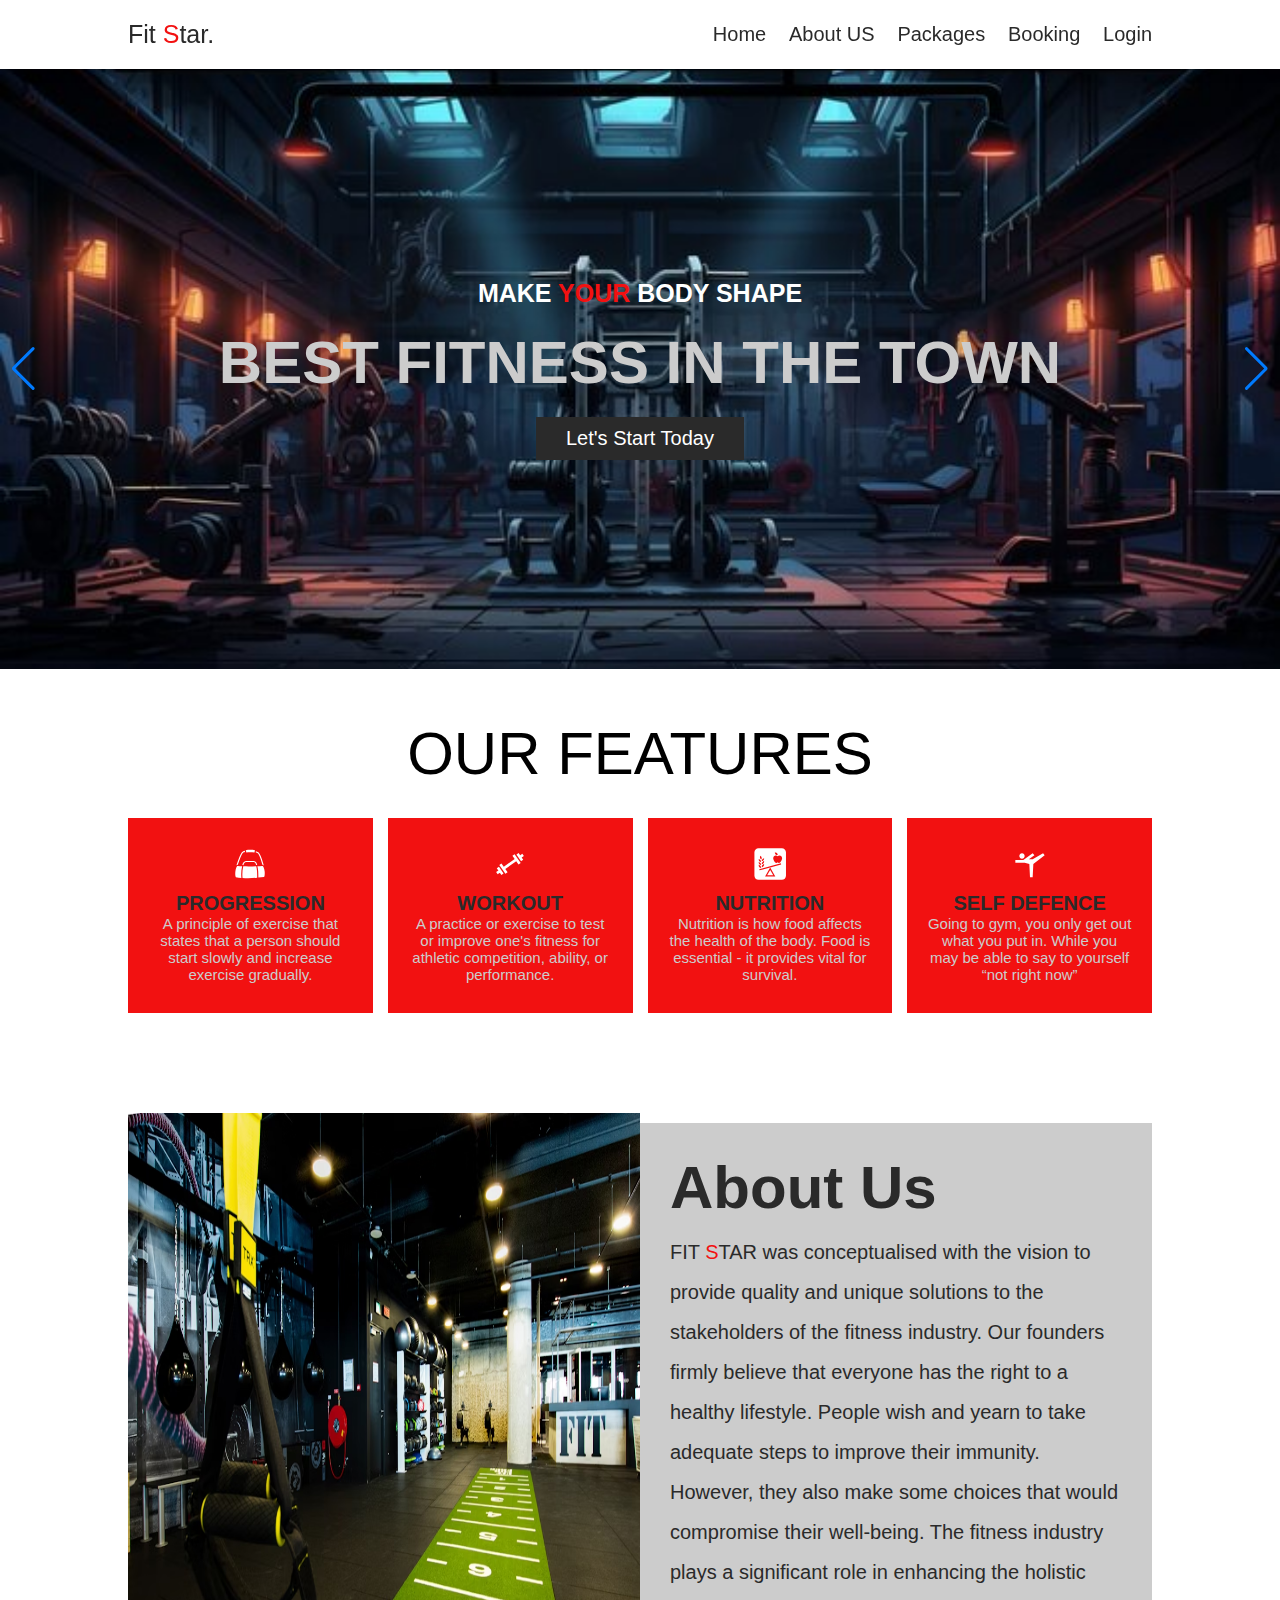
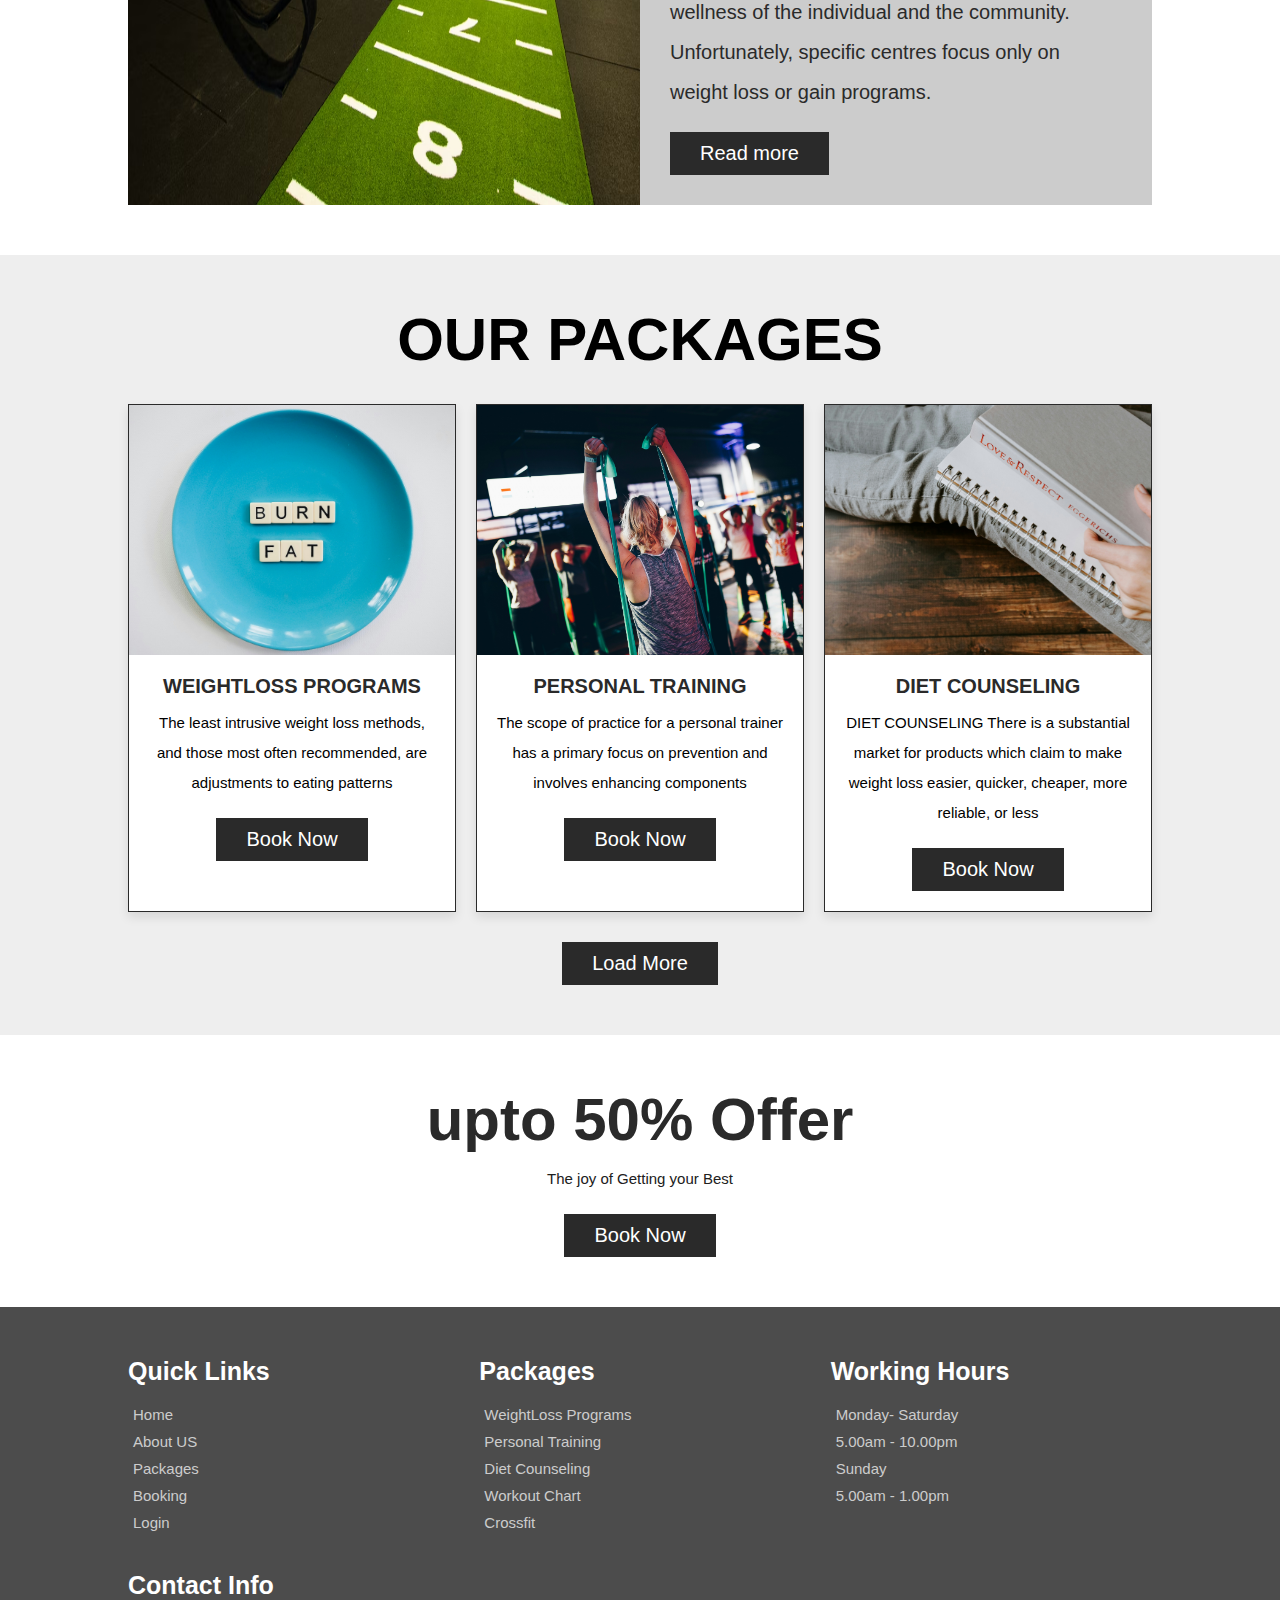
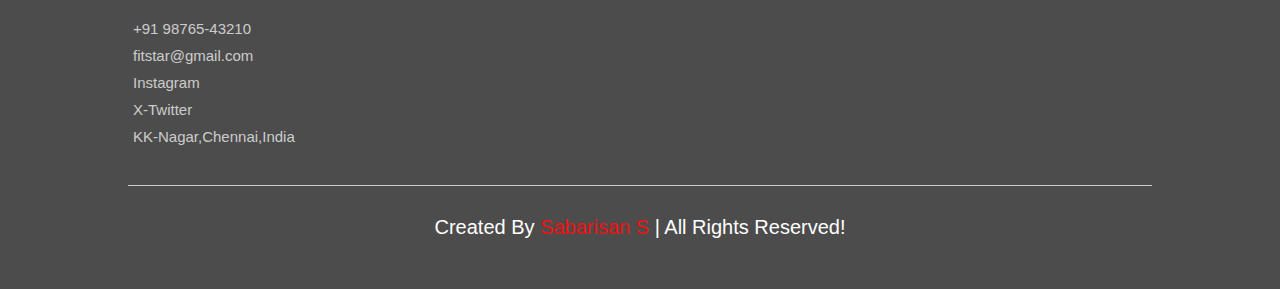
<file: index.html>
<!DOCTYPE html>
<html lang="en">
  <head>
    <meta charset="UTF-8" />
    <meta name="viewport" content="width=device-width, initial-scale=1.0" />
    <title>FitStar-Home</title>

    <!-- css link -->
    <link rel="stylesheet" href="style.css" />

    <!-- font-awesome -->
    <link
      rel="stylesheet"
      href="https://cdnjs.cloudflare.com/ajax/libs/font-awesome/6.5.1/css/all.min.css"
      integrity="sha512-DTOQO9RWCH3ppGqcWaEA1BIZOC6xxalwEsw9c2QQeAIftl+Vegovlnee1c9QX4TctnWMn13TZye+giMm8e2LwA=="
      crossorigin="anonymous"
      referrerpolicy="no-referrer"
    />

    <!-- swiper -->
    <link
      rel="stylesheet"
      href="https://cdn.jsdelivr.net/npm/swiper@11/swiper-bundle.min.css"
    />
  </head>
  <body>
    <!-- header  -->
    <header class="header">
      <a href="./index.html" class="logo">Fit <span>S</span>tar.</a>

      <ul class="navbar">
        <a href="./index.html">Home</a>
        <a href="./about.html">About US</a>
        <a href="./package.html">Packages</a>
        <a href="./booking.html">Booking</a>
        <a href="#"> <i class="fa-sharp fa-solid fa-user fa-fw"></i>Login</a>
      </ul>

      <div id="menu-btn" class="fas fa-bars"></div>
    </header>

    <!-- home -->
    <section class="home">
      <div class="swiper home-silder">
        <div class="swiper-wrapper">
          <div
            class="swiper-slide slide"
            style="
              background-image: url(./img/homeslide1.jpg);
              background-repeat: no-repeat;
            "
          >
            <div class="content">
              <h1>MAKE <span>YOUR</span> BODY SHAPE</h1>
              <h2>BEST FITNESS IN THE TOWN</h2>
              <a href="package.html" class="btn">Let's Start Today</a>
            </div>
          </div>
          <div
            class="swiper-slide slide"
            style="
              background-image: url(./img/homeslide2.jpg);
              background-repeat: no-repeat;
            "
          >
            <div class="content">
              <h1>MAKE <span>YOUR</span> BODY SHAPE</h1>
              <h2>provide quality and unique solutions</h2>
              <a href="package.html" class="btn">Let's Start Today</a>
            </div>
          </div>
          <div
            class="swiper-slide slide"
            style="
              background-image: url(./img/homeslide3.jpg);
              background-repeat: no-repeat;
            "
          >
            <div class="content">
              <h1>MAKE <span>YOUR</span> BODY SHAPE</h1>
              <h2>careful consideration and analysis</h2>
              <a href="package.html" class="btn">Let's Start Today</a>
            </div>
          </div>
        </div>
        <div class="swiper-button-next"></div>
        <div class="swiper-button-prev"></div>
      </div>
    </section>

    <!-- features -->
    <section class="features">
      <div class="heading-title">Our features</div>
      <div class="box-container">
        <div class="box">
          <svg
            xmlns="http://www.w3.org/2000/svg"
            width="32"
            height="32"
            viewBox="0 0 512 512"
          >
            <path
              fill="currentColor"
              d="M260.7 29.45c-25.7.1-51.1 2.14-73.1 5.22l10.2 37.24c41.9-8.58 85.7-5.82 129.7.1l7.8-35.94c-23-4.82-48.9-6.71-74.6-6.62m-88.4 16.28c-10.3 2.62-20.4 5.73-30 9.31c-8.2 3.05-13.3 9.6-19.1 18.13c-5.8 8.52-11.8 19.42-17.9 32.03c-12.3 25.2-25.13 57.1-36.88 88.6c-11.33 30.4-21.58 60.2-29.21 83c6.07-4.8 13.57-7.9 21.58-7.7c6.93-20.4 15.35-44.5 24.5-69c11.63-31.2 24.41-62.8 36.21-87c5.9-12.2 11.6-22.51 16.6-29.78c5-7.31 9.9-11.22 10.4-11.42c9.1-3.37 18.6-6.27 28.4-8.72zm178.2 5.23l-3.9 17.83c11.3 3.98 22 8.81 32 14.49c2.9 1.62 8.5 7.61 14.2 17.02c5.6 9.4 11.7 21.9 17.7 36.4c12.2 28.9 24.4 65.6 35.3 101.5c3.1 10.4 6.2 20.7 9.1 30.7c7.3 1 14.1 4.5 19.5 9.5c.9.8 1.7 1.6 2.5 2.5c-4.3-15.3-8.9-31.5-13.9-47.9c-10.9-36.3-23.3-73.4-35.9-103.3c-6.2-15-12.6-28.1-18.9-38.71c-6.4-10.56-12.5-18.67-20.6-23.33c-11.7-6.64-24.1-12.18-37.1-16.7M318.3 206.6L192 207.7l-.5.1c-30.3 3.2-53.4 30.5-57.7 66c6.1.3 12.1.6 18 .8c3.8-27.8 21.4-46.7 41.5-48.9l123.3-1.1c15.6 2.6 32.3 18.6 36.6 48.9c5.9-.3 11.9-.5 18-.8c-4.9-37.5-26.5-62-52.2-66zm131.9 80.1c-26.5 1.4-51.7 2.8-76 3.9c15.8 61 15.1 122.6 15 183.2c29.1-2.8 59-6.1 90-9.8c.6-.1 2.2-.7 4.5-5.1c2.3-4.3 4.5-11.4 5.9-20.2c2.9-17.6 3.2-41.5.7-65.2c-2.6-23.6-8.1-47-15.7-63.4c-3.8-8.2-8.1-14.6-12.3-18.4c-4.3-3.8-7.9-5.2-12.1-5m-390.9.4c-3.41.1-6.38 1.5-9.92 4.8c-4.05 3.7-8.29 10.1-11.99 18.3c-7.39 16.5-12.67 40.2-15.3 64.2c-2.63 24-2.67 48.4-.36 66.5c1.15 9 2.95 16.5 4.88 21c1.94 4.6 3.57 4.9 2.41 4.7c30.37 5.1 59.95 8.8 89.18 11.4c-5.6-58.2-3.5-119.8 11.9-186.4c-22.1-1-45.11-2.5-69.3-4.4c-.51 0-1.01-.1-1.5-.1m296.5 4.3c-70.4 3-134.8 4.1-207.5 1.1c-15.9 67-17.9 128.3-11.9 187c77.8 5.6 153.6 3.1 234.8-4.1c.1-62.6.8-124.4-15.4-184"
            />
          </svg>

          <h3>PROGRESSION</h3>
          <p>
            A principle of exercise that states that a person should start
            slowly and increase exercise gradually.
          </p>
        </div>
        <div class="box">
          <svg
            xmlns="http://www.w3.org/2000/svg"
            width="32"
            height="32"
            viewBox="0 0 24 24"
          >
            <path
              fill="currentColor"
              d="m20.274 9.869l-3.442-4.915l1.639-1.147l3.441 4.915zm-1.884 2.54L16.67 9.95l-8.192 5.736l1.72 2.457l-1.638 1.148l-4.588-6.554L5.61 11.59l1.72 2.458l8.192-5.736l-1.72-2.458l1.638-1.147l4.588 6.554zm2.375-5.326l1.638-1.147l-1.147-1.638l-1.638 1.147zM7.168 19.046l-3.442-4.915l-1.638 1.147l3.441 4.915zm-2.786-.491l-1.638 1.147l-1.147-1.638l1.638-1.147z"
            />
          </svg>

          <h3>WORKOUT</h3>
          <p>
            A practice or exercise to test or improve one's fitness for athletic
            competition, ability, or performance.
          </p>
        </div>
        <div class="box">
          <svg
            xmlns="http://www.w3.org/2000/svg"
            width="32"
            height="32"
            viewBox="0 0 64 64"
          >
            <path
              fill="currentColor"
              d="M55.673.421H9.1C4.538.421.826 4.133.826 8.699v46.568c0 4.565 3.713 8.278 8.274 8.278h46.573c4.563 0 8.277-3.713 8.277-8.278V8.699c0-4.565-3.714-8.278-8.277-8.278m-8.295 13.663c-5.464.529-5.781-5.706-5.781-5.706c6.397.497 5.781 5.706 5.781 5.706m-27.336 6.288c.835 3.257-1.478 5.964-4.483 6.188c-.111-3.805 1.957-5.243 4.483-6.188m0 5.867c.835 3.254-1.478 5.962-4.483 6.185c-.111-3.803 1.957-5.242 4.483-6.185m0 5.866c.835 3.253-1.478 5.962-4.483 6.183c-.111-3.803 1.957-5.238 4.483-6.183m-7.066-16.733c1.95 1.867 3.284 4.01 1.675 7.457c-2.67-1.394-3.723-4.796-1.675-7.457m-3.378 6.531c2.524.947 4.594 2.386 4.481 6.19c-3.005-.226-5.32-2.932-4.481-6.19m0 5.868c2.524.943 4.594 2.382 4.481 6.185c-3.005-.222-5.32-2.931-4.481-6.185m0 5.865c2.524.947 4.594 2.38 4.481 6.185c-3.005-.221-5.32-2.93-4.481-6.185m12.589 23.15l10.201-17.674l10.199 17.674zm-11.086-12.04l-.646-2.373l43.221-11.759l.642 2.375zm43.807-19.897s-1.526 2.87-2.702 4.154c-.575.574-1.428.983-2.3.983a3.16 3.16 0 0 1-2.587-1.331a3.163 3.163 0 0 1-2.589 1.331c-.871 0-1.724-.409-2.299-.983c-1.177-1.284-2.702-4.154-2.702-4.154c-.855-1.736-1.313-3.079-1.313-4.437c0-2.892 2.341-5.401 5.24-5.401c1.428 0 2.718.572 3.664 1.497a5.219 5.219 0 0 1 3.663-1.497c2.899 0 5.24 2.509 5.24 5.401c-.001 1.358-.459 2.701-1.314 4.437z"
            />
            <path
              fill="currentColor"
              d="M26.241 54.445h12.295l-6.147-10.649z"
            />
          </svg>

          <h3>NUTRITION</h3>
          <p>
            Nutrition is how food affects the health of the body. Food is
            essential - it provides vital for survival.
          </p>
        </div>
        <div class="box">
          <svg
            xmlns="http://www.w3.org/2000/svg"
            width="32"
            height="32"
            viewBox="0 0 24 24"
          >
            <path
              fill="currentColor"
              d="M4 6c0-1.1.9-2 2-2s2 .9 2 2s-.9 2-2 2s-2-.9-2-2M1 9h6l7-5l1.31 1.52l-4.17 2.98H14L21.8 4L23 5.4L14.5 12L14 22h-2l-.5-10L8 11H1z"
            />
          </svg>
          <h3>SELF DEFENCE</h3>
          <p>
            Going to gym, you only get out what you put in. While you may be
            able to say to yourself “not right now”
          </p>
        </div>
      </div>
    </section>

    <!-- about -->
    <section class="home-about">
      <div class="images">
        <img src="./img/homeabout.jpg" alt="" />
      </div>
      <div class="content">
        <h3>About Us</h3>
        <p>
          FIT <span>S</span>TAR was conceptualised with the vision to provide
          quality and unique solutions to the stakeholders of the fitness
          industry. Our founders firmly believe that everyone has the right to a
          healthy lifestyle.

          People wish and yearn to take adequate steps to improve their immunity. However, they also make some choices that would compromise their well-being. The fitness industry plays a significant role in enhancing the holistic wellness of the individual and the community. Unfortunately, specific centres focus only on weight loss or gain programs.
        </p>
        <a href="about.html" class="btn">Read more</a>
      </div>
    </section>

    <!-- home packages -->
    <section class="home-package">
      <h1 class="heading-title">Our Packages</h1>
      <div class="box-container">
        <div class="box">
          <div class="image">
            <img src="./img/weightloss.jpg" alt="" />
          </div>
          <div class="content">
            <h3>WEIGHTLOSS PROGRAMS</h3>
            <p>
              The least intrusive weight loss methods, and those most often
              recommended, are adjustments to eating patterns
            </p>
            <a href="booking.html" class="btn">Book Now</a>
          </div>
        </div>
        <div class="box">
          <div class="image">
            <img src="./img/personaltraining.jpg" alt="" />
          </div>
          <div class="content">
            <h3>PERSONAL TRAINING</h3>
            <p>
              The scope of practice for a personal trainer has a primary focus
              on prevention and involves enhancing components
            </p>
            <a href="booking.html" class="btn">Book Now</a>
          </div>
        </div>
        <div class="box">
          <div class="image">
            <img src="./img//dietcounseling.jpg" alt="" />
          </div>
          <div class="content">
            <h3>DIET COUNSELING</h3>
            <p>
              DIET COUNSELING There is a substantial market for products which
              claim to make weight loss easier, quicker, cheaper, more reliable,
              or less
            </p>
            <a href="booking.html" class="btn">Book Now</a>
          </div>
        </div>
      </div>
      <div class="load-more">
        <a href="package.html" class="btn">Load More</a>
      </div>
    </section>

    <!-- home offer  -->
    <section class="home-offer">
      <div class="content">
        <h3>upto 50% Offer</h3>
        <p>The joy of Getting your Best</p>
        <a href="booking.html" class="btn">Book Now</a>
      </div>
    </section>

    <!-- footer -->
    <footer class="footer">
      <div class="box-container">
        <div class="box">
          <h3>Quick Links</h3>
          <a href="./index.html"><i class="fas fa-angle-right"></i> Home</a>
          <a href="./about.html"><i class="fas fa-angle-right"></i> About US</a>
          <a href="./package.html"
            ><i class="fas fa-angle-right"></i> Packages</a
          >
          <a href="./booking.html"
            ><i class="fas fa-angle-right"></i> Booking</a
          >
          <a href="#"><i class="fas fa-angle-right"></i> Login</a>
        </div>

        <div class="box">
          <h3>Packages</h3>
          <a href="./package.html"
            ><i class="fas fa-angle-right"></i> WeightLoss Programs</a
          >
          <a href="./package.html"
            ><i class="fas fa-angle-right"></i> Personal Training</a
          >
          <a href="./package.html"
            ><i class="fas fa-angle-right"></i> Diet Counseling</a
          >
          <a href="./package.html"
            ><i class="fas fa-angle-right"></i> Workout Chart</a
          >
          <a href="./package.html"
            ><i class="fas fa-angle-right"></i> Crossfit</a
          >
        </div>

        <div class="box">
          <h3>Working Hours</h3>
          <a href="#"><i class="fas fa-angle-right"></i>Monday- Saturday</a>
          <a href="#"
            ><i class="fa-solid fa-clock fa-fw"></i> 5.00am - 10.00pm</a
          >
          <a href="#"><i class="fas fa-angle-right"></i>Sunday </a>
          <a href="#"
            ><i class="fa-solid fa-clock fa-fw"></i> 5.00am - 1.00pm</a
          >
        </div>

        <div class="box">
          <h3>Contact Info</h3>
          <a href="#"
            ><i class="fa-solid fa-phone fa-fw"></i> +91 98765-43210</a
          >
          <a href="#"
            ><i class="fa-solid fa-envelope fa-fw"></i> fitstar@gmail.com</a
          >
          <a href="#"
            ><i class="fa-brands fa-square-instagram fa-fw"></i> Instagram</a
          >
          <a href="#"
            ><i class="fa-brands fa-square-x-twitter fa-fw"></i> X-Twitter</a
          >
          <a href="#"
            ><i class="fa-solid fa-location-dot fa-fw"></i>
            KK-Nagar,Chennai,India</a
          >
        </div>
      </div>
      <div class="credit">
        Created By <span>Sabarisan S</span> | All Rights Reserved!
      </div>
      <a href="#" class="uppage"
        ><i class="fa-regular fa-circle-up fa-fw"></i
      ></a>
    </footer>

    <!-- js -->
    <script defer src="script.js"></script>

    <!-- swiper -->
    <script src="https://cdn.jsdelivr.net/npm/swiper@11/swiper-bundle.min.js"></script>
  </body>
</html>
</file>
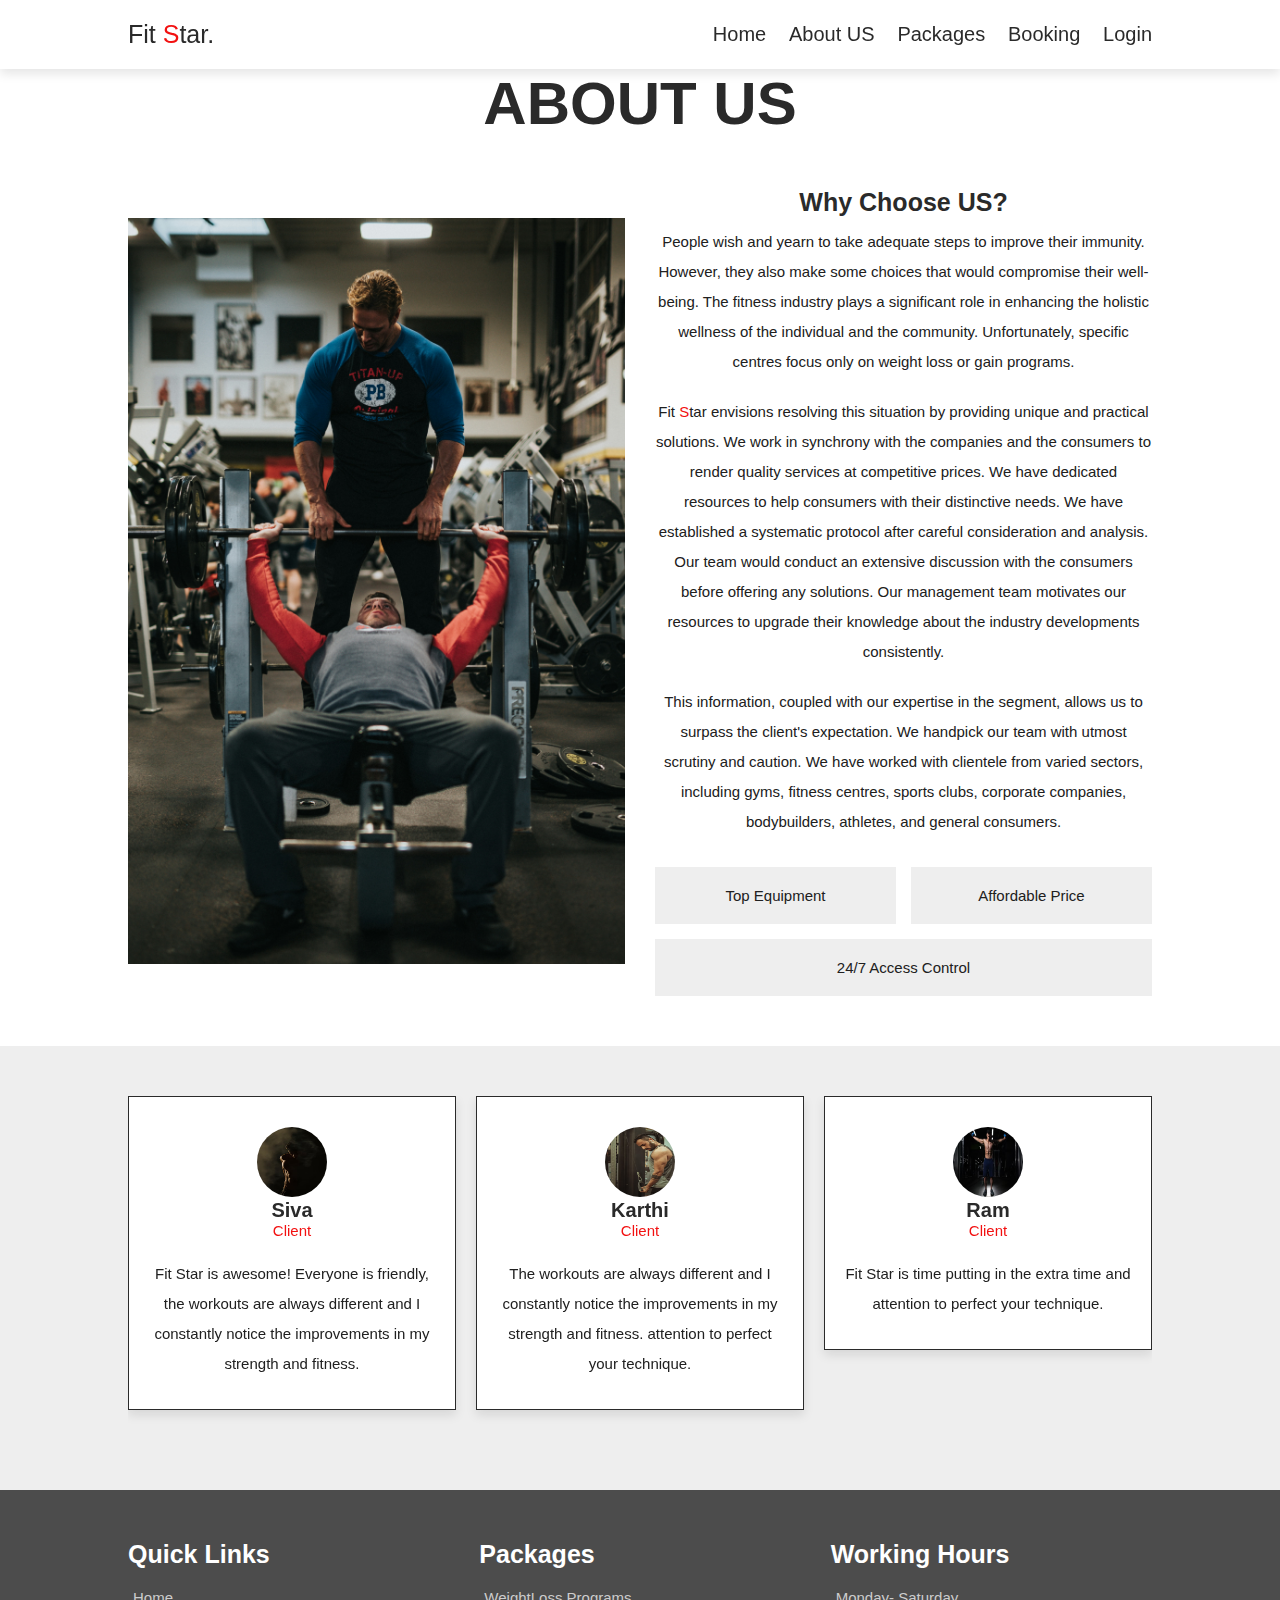
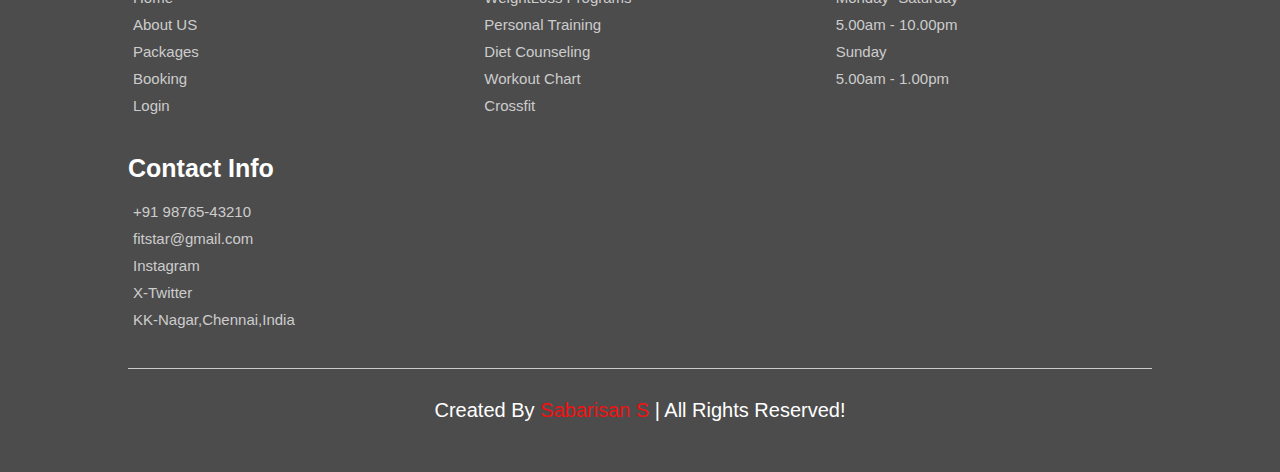
<file: about.html>
<!DOCTYPE html>
<html lang="en">
  <head>
    <meta charset="UTF-8" />
    <meta name="viewport" content="width=device-width, initial-scale=1.0" />
    <title>FitNow-AboutUs</title>

    <!-- css link -->
    <link rel="stylesheet" href="style.css" />

    <!-- font-awesome -->
    <link
      rel="stylesheet"
      href="https://cdnjs.cloudflare.com/ajax/libs/font-awesome/6.5.1/css/all.min.css"
      integrity="sha512-DTOQO9RWCH3ppGqcWaEA1BIZOC6xxalwEsw9c2QQeAIftl+Vegovlnee1c9QX4TctnWMn13TZye+giMm8e2LwA=="
      crossorigin="anonymous"
      referrerpolicy="no-referrer"
    />

    <!-- swiper -->
    <link
      rel="stylesheet"
      href="https://cdn.jsdelivr.net/npm/swiper@11/swiper-bundle.min.css"
    />
  </head>
  <body>
    <!-- header  -->
    <header class="header">
      <a href="./index.html" class="logo">Fit <span>S</span>tar.</a>

      <ul class="navbar">
        <a href="./index.html">Home</a>
        <a href="./about.html">About US</a>
        <a href="./package.html">Packages</a>
        <a href="./booking.html">Booking</a>
        <a href="#"> <i class="fa-sharp fa-solid fa-user fa-fw"></i>Login</a>
      </ul>

      <div id="menu-btn" class="fas fa-bars"></div>
    </header>

    <div class="heading">
      <h1>About Us</h1>
    </div>

    <!-- about -->
    <section class="about">
      <div class="image">
        <img src="./img/about.jpg" alt="" />
      </div>
      <div class="content">
        <h3>Why Choose US?</h3>
        <p>
          People wish and yearn to take adequate steps to improve their
          immunity. However, they also make some choices that would compromise
          their well-being. The fitness industry plays a significant role in
          enhancing the holistic wellness of the individual and the community.
          Unfortunately, specific centres focus only on weight loss or gain
          programs.
        </p>
        <p>
          Fit <span>S</span>tar envisions resolving this situation by providing
          unique and practical solutions. We work in synchrony with the
          companies and the consumers to render quality services at competitive
          prices. We have dedicated resources to help consumers with their
          distinctive needs. We have established a systematic protocol after
          careful consideration and analysis. Our team would conduct an
          extensive discussion with the consumers before offering any solutions.
          Our management team motivates our resources to upgrade their knowledge
          about the industry developments consistently.
        </p>
        <p>
          This information, coupled with our expertise in the segment, allows us
          to surpass the client's expectation. We handpick our team with utmost
          scrutiny and caution. We have worked with clientele from varied
          sectors, including gyms, fitness centres, sports clubs, corporate
          companies, bodybuilders, athletes, and general consumers.
        </p>

        <div class="icons-container">
          <div class="icons">
            <i class="fa-solid fa-dumbbell fa-fw"></i>
            <span>Top Equipment </span>
          </div>

          <div class="icons">
            <i class="fas fa-hand-holding-usd"></i>
            <span>Affordable Price</span>
          </div>

          <div class="icons">
            <i class="fa-solid fa-headphones"></i>
            <span>24/7 Access Control</span>
          </div>
        </div>
      </div>
    </section>

    <!-- reviews -->
    <section class="reviews">
      <div class="swiper reviews-slider">
        <div class="swiper-wrapper">
          <div class="swiper-slide slide">
            <img
              src="./img/review1.jpg"
              alt=""
            />
            <h3>Siva</h3>
            <span>Client</span>
            <div class="stars">
              <i class="fas fa-star"></i>
              <i class="fas fa-star"></i>
              <i class="fas fa-star"></i>
              <i class="fas fa-star"></i>
              <i class="fas fa-star"></i>
            </div>
            <p>
              Fit Star is awesome! Everyone is friendly, the workouts are always
              different and I constantly notice the improvements in my strength
              and fitness.
            </p>
          </div>

          <div class="swiper-slide slide">
            <img
              src="./img/review2.jpg"
              alt=""
            />
            <h3>Karthi</h3>
            <span>Client</span>
            <div class="stars">
              <i class="fas fa-star"></i>
              <i class="fas fa-star"></i>
              <i class="fas fa-star"></i>
              <i class="fas fa-star"></i>
            </div>
            <p>
              The workouts are always different and I constantly notice the
              improvements in my strength and fitness. attention to perfect your
              technique.
            </p>
          </div>

          <div class="swiper-slide slide">
            <img
              src="./img/review3.jpg"
              alt=""
            />
            <h3>Ram</h3>
            <span>Client</span>
            <div class="stars">
              <i class="fas fa-star"></i>
              <i class="fas fa-star"></i>
              <i class="fas fa-star"></i>
              <i class="fas fa-star"></i>
              <i class="fas fa-star"></i>
            </div>
            <p>
              Fit Star is time putting in the extra time and attention to
              perfect your technique.
            </p>
          </div>

          <div class="swiper-slide slide">
            <img
              src="./img/review4.jpg"
              alt=""
            />
            <h3>Ramesh</h3>
            <span>Client</span>
            <div class="stars">
              <i class="fas fa-star"></i>
              <i class="fas fa-star"></i>
              <i class="fas fa-star"></i>
            </div>
            <p>
              I constantly notice the improvements in my strength and fitness.
            </p>
          </div>

          <div class="swiper-slide slide">
            <img
              src="./img/review5.jpg"
              alt=""
            />
            <h3>Raj</h3>
            <span>Client</span>
            <div class="stars">
              <i class="fas fa-star"></i>
              <i class="fas fa-star"></i>
              <i class="fas fa-star"></i>
              <i class="fas fa-star"></i>
            </div>
            <p>
              The trainers are excellent and always help to push and motivate
              you while at the same time putting in the extra time and attention
              to perfect your technique.
            </p>
          </div>

          <div class="swiper-slide slide">
            <img
              src="./img/review6.jpg"
              alt=""
            />
            <h3>Suresh</h3>
            <span>Client</span>
            <div class="stars">
              <i class="fas fa-star"></i>
              <i class="fas fa-star"></i>
              <i class="fas fa-star"></i>
            </div>
            <p>
              First time joining a gym and absolutely loved it. Andy has a great
              team and the knowledge they have makes each workout challenging to
              people of all fitness levels. Definitely would recommend this gym!
            </p>
          </div>
        </div>
      </div>
    </section>

    <!-- footer -->
    <footer class="footer">
      <div class="box-container">
        <div class="box">
          <h3>Quick Links</h3>
          <a href="./index.html"><i class="fas fa-angle-right"></i> Home</a>
          <a href="./about.html"><i class="fas fa-angle-right"></i> About US</a>
          <a href="./package.html"><i class="fas fa-angle-right"></i> Packages</a>
          <a href="./booking.html"><i class="fas fa-angle-right"></i> Booking</a>
          <a href="#"><i class="fas fa-angle-right"></i> Login</a>

        </div>

        <div class="box">
          <h3>Packages</h3>
          <a href="./package.html"><i class="fas fa-angle-right"></i> WeightLoss Programs</a>
          <a href="./package.html"><i class="fas fa-angle-right"></i> Personal Training</a>
          <a href="./package.html"><i class="fas fa-angle-right"></i> Diet Counseling</a>
          <a href="./package.html"><i class="fas fa-angle-right"></i> Workout Chart</a>
          <a href="./package.html"><i class="fas fa-angle-right"></i> Crossfit</a>
         
        </div>

        <div class="box">
          <h3>Working Hours</h3>
          <a href="#"><i class="fas fa-angle-right"></i>Monday- Saturday</a>
          <a href="#"
            ><i class="fa-solid fa-clock fa-fw"></i> 5.00am - 10.00pm</a
          >
          <a href="#"><i class="fas fa-angle-right"></i>Sunday </a>
          <a href="#"
            ><i class="fa-solid fa-clock fa-fw"></i> 5.00am - 1.00pm</a
          >
        </div>

        <div class="box">
          <h3>Contact Info</h3>
          <a href="#"
            ><i class="fa-solid fa-phone fa-fw"></i> +91 98765-43210</a
          >
          <a href="#"
            ><i class="fa-solid fa-envelope fa-fw"></i> fitstar@gmail.com</a
          >
          <a href="#"
            ><i class="fa-brands fa-square-instagram fa-fw"></i> Instagram</a
          >
          <a href="#"
            ><i class="fa-brands fa-square-x-twitter fa-fw"></i> X-Twitter</a
          >
          <a href="#"
            ><i class="fa-solid fa-location-dot fa-fw"></i>
            KK-Nagar,Chennai,India</a
          >
        </div>
      </div>
      <div class="credit">
        Created By <span>Sabarisan S</span> | All Rights Reserved!
      </div>
      <a href="#" class="uppage"><i class="fa-regular fa-circle-up fa-fw"></i></a>
    </footer>

    <!-- js -->
    <script defer src="script.js"></script>

    <!-- swiper -->
    <script src="https://cdn.jsdelivr.net/npm/swiper@11/swiper-bundle.min.js"></script>
  </body>
</html>
</file>
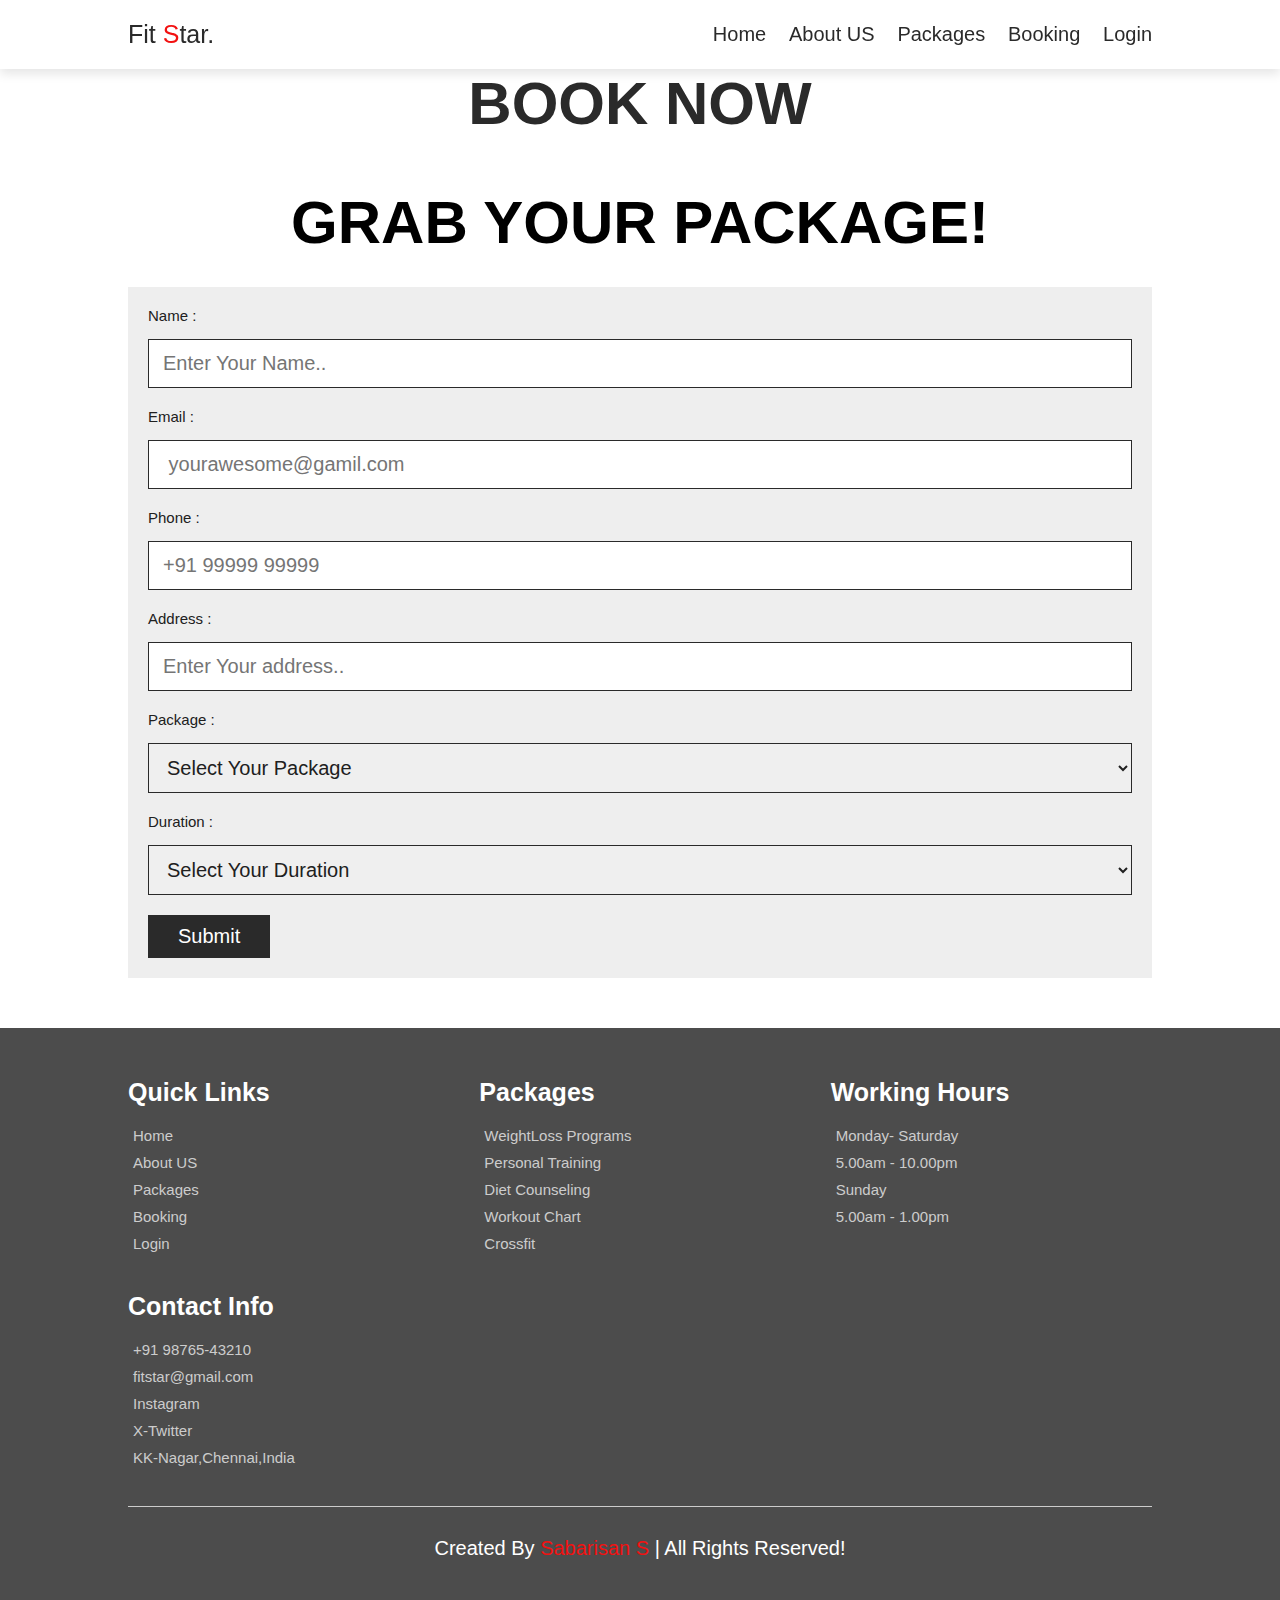
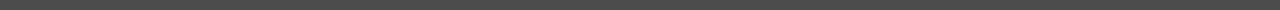
<file: booking.html>
<!DOCTYPE html>
<html lang="en">
  <head>
    <meta charset="UTF-8" />
    <meta name="viewport" content="width=device-width, initial-scale=1.0" />
    <title>FitNow-Booking</title>

    <!-- css link -->
    <link rel="stylesheet" href="style.css" />

    <!-- font-awesome -->
    <link
      rel="stylesheet"
      href="https://cdnjs.cloudflare.com/ajax/libs/font-awesome/6.5.1/css/all.min.css"
      integrity="sha512-DTOQO9RWCH3ppGqcWaEA1BIZOC6xxalwEsw9c2QQeAIftl+Vegovlnee1c9QX4TctnWMn13TZye+giMm8e2LwA=="
      crossorigin="anonymous"
      referrerpolicy="no-referrer"
    />

    <!-- swiper -->
    <link
      rel="stylesheet"
      href="https://cdn.jsdelivr.net/npm/swiper@11/swiper-bundle.min.css"
    />
  </head>
  <body>
    <!-- header  -->
    <header class="header">
      <a href="./index.html" class="logo">Fit <span>S</span>tar.</a>

      <ul class="navbar">
        <a href="./index.html">Home</a>
        <a href="./about.html">About US</a>
        <a href="./package.html">Packages</a>
        <a href="./booking.html">Booking</a>
        <a href="#"> <i class="fa-sharp fa-solid fa-user fa-fw"></i>Login</a>
      </ul>

      <div id="menu-btn" class="fas fa-bars"></div>
    </header>

    <div class="heading">
      <h1> Book Now</h1>
    </div>

    <!-- booking -->
    <section class="booking">
      <h1 class="heading-title">
        Grab your Package!
      </h1>
      <form action="./book _form.php" method="post" class="book-form">
        <div class="flex">
          <div class="inputbox">
            <label for="name">Name :</label>
            <input type="text" required placeholder="Enter Your Name.." name="name" id="name">
          </div>
          <div class="inputbox">
            <label for="email">Email :</label>
            <input type="email" placeholder=" yourawesome@gamil.com" name="email" id="email">
          </div>
          <div class="inputbox" >
            <label for="phone">Phone :</label>
            <input type="number" required placeholder="+91 99999 99999" name="phone" id="phone">
          </div>
          <div class="inputbox">
            <label for="address">Address :</label>
            <input type="text" placeholder="Enter Your address.." name="address" id="address">
          </div>
          <div class="inputbox">
            <label for="package">Package :</label>
            <select name="package" id="package" required>
              <option value="" > Select Your Package</option>
              <option value="WEIGHTLOSS PROGRAMS">WEIGHTLOSS PROGRAMS</option>
              <option value="PERSONAL TRAINING">PERSONAL TRAINING</option>
              <option value="FITNESS ASSESSMENT">FITNESS ASSESSMENT</option>
              <option value="WORKOUT CHART">WORKOUT CHART</option>
              <option value="CROSSFIT">CROSSFIT</option>
              <option value="DIET COUNSELING">DIET COUNSELING</option>
              <option value="YOGA SANGA">YOGA SANGA</option>
              <option value="TITANIUM MEMBERSHIP">TITANIUM MEMBERSHIP</option>
              <option value="PLATINUM MEMBERSHIP">PLATINUM MEMBERSHIP</option>
              <option value="SILVER MEMBERSHIP">SILVER MEMBERSHIP</option>
              <option value="FAMILY MEMBERSHIP">FAMILY MEMBERSHIP</option>
            </select>
          </div>
          <div class="inputbox">
            <label for="duration">Duration :</label>
            <select name="duration" id="duration" required>
              <option value="">Select Your Duration</option>
              <option value="ONE MONTH">ONE MONTH</option>
              <option value="QUATERLY">QUATERLY</option>
              <option value="HALF YEARLY">HALF YEARLY</option>
              <option value="ONE YEAR">ONE YEAR</option>
            </select>
          </div>
        </div>
        <input type="submit" value="Submit" class="btn " name="send">
      </form>
    </section>

    <!-- footer -->
    <footer class="footer">
      <div class="box-container">
        <div class="box">
          <h3>Quick Links</h3>
          <a href="./index.html"><i class="fas fa-angle-right"></i> Home</a>
          <a href="./about.html"><i class="fas fa-angle-right"></i> About US</a>
          <a href="./package.html"><i class="fas fa-angle-right"></i> Packages</a>
          <a href="./booking.html"><i class="fas fa-angle-right"></i> Booking</a>
          <a href="#"><i class="fas fa-angle-right"></i> Login</a>

        </div>

        <div class="box">
          <h3>Packages</h3>
          <a href="./package.html"><i class="fas fa-angle-right"></i> WeightLoss Programs</a>
          <a href="./package.html"><i class="fas fa-angle-right"></i> Personal Training</a>
          <a href="./package.html"><i class="fas fa-angle-right"></i> Diet Counseling</a>
          <a href="./package.html"><i class="fas fa-angle-right"></i> Workout Chart</a>
          <a href="./package.html"><i class="fas fa-angle-right"></i> Crossfit</a>
         
        </div>

        <div class="box">
          <h3>Working Hours</h3>
          <a href="#"><i class="fas fa-angle-right"></i>Monday- Saturday</a>
          <a href="#"
            ><i class="fa-solid fa-clock fa-fw"></i> 5.00am - 10.00pm</a
          >
          <a href="#"><i class="fas fa-angle-right"></i>Sunday </a>
          <a href="#"
            ><i class="fa-solid fa-clock fa-fw"></i> 5.00am - 1.00pm</a
          >
        </div>

        <div class="box">
          <h3>Contact Info</h3>
          <a href="#"
            ><i class="fa-solid fa-phone fa-fw"></i> +91 98765-43210</a
          >
          <a href="#"
            ><i class="fa-solid fa-envelope fa-fw"></i> fitstar@gmail.com</a
          >
          <a href="#"
            ><i class="fa-brands fa-square-instagram fa-fw"></i> Instagram</a
          >
          <a href="#"
            ><i class="fa-brands fa-square-x-twitter fa-fw"></i> X-Twitter</a
          >
          <a href="#"
            ><i class="fa-solid fa-location-dot fa-fw"></i>
            KK-Nagar,Chennai,India</a
          >
        </div>
      </div>
      <div class="credit">
        Created By <span>Sabarisan S</span> | All Rights Reserved!
      </div>
      <a href="#" class="uppage"><i class="fa-regular fa-circle-up fa-fw"></i></a>
    </footer>

    <!-- js -->
    <script defer src="script.js"></script>

    <!-- swiper -->
    <script src="https://cdn.jsdelivr.net/npm/swiper@11/swiper-bundle.min.js"></script>
  </body>
</html>
</file>
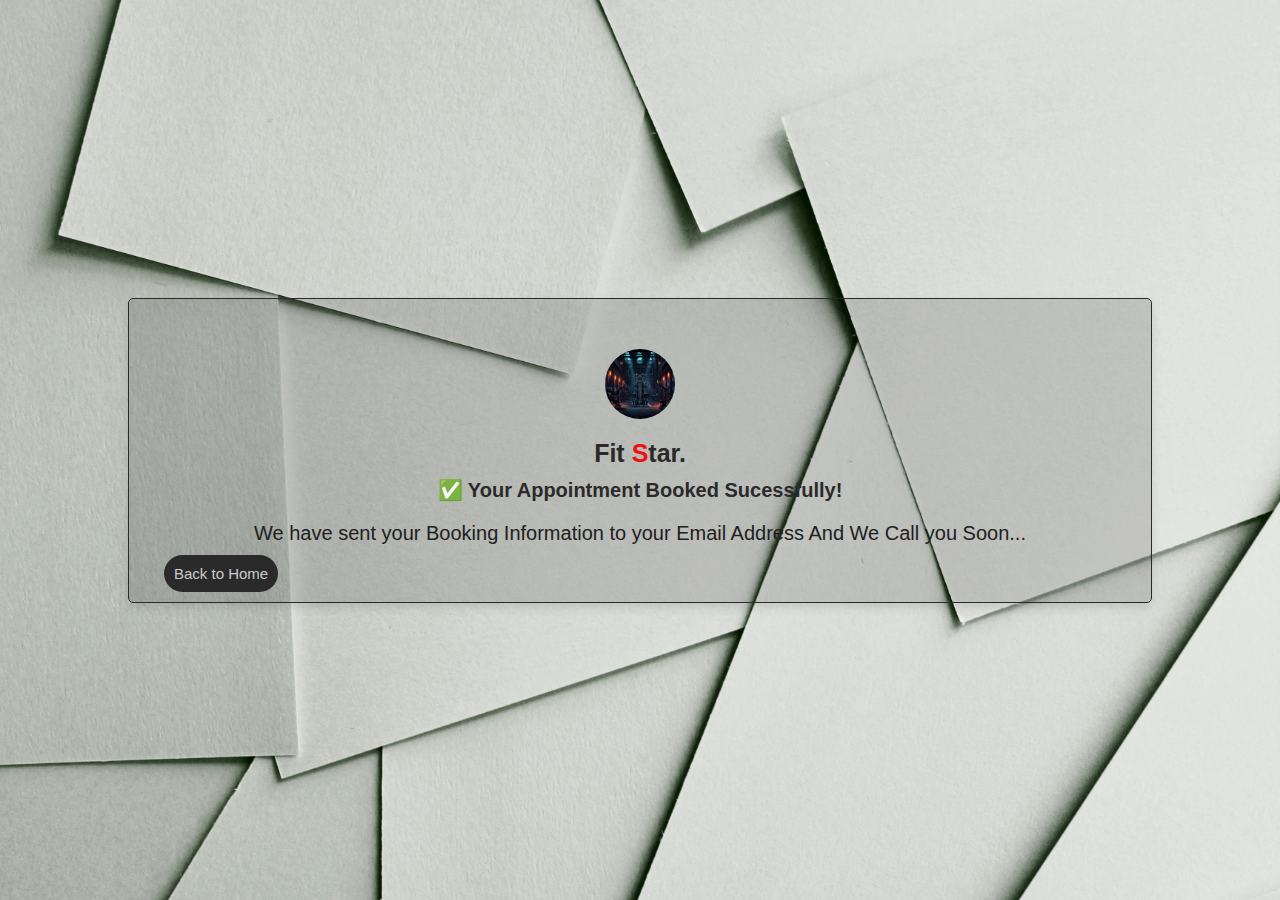
<file: submit.html>
<!DOCTYPE html>
<html lang="en">
  <head>
    <meta charset="UTF-8" />
    <meta name="viewport" content="width=device-width, initial-scale=1.0" />
    <title>FitStar-Submit</title>
    <link
      rel="stylesheet"
      href="https://cdnjs.cloudflare.com/ajax/libs/font-awesome/6.5.1/css/all.min.css"
      integrity="sha512-DTOQO9RWCH3ppGqcWaEA1BIZOC6xxalwEsw9c2QQeAIftl+Vegovlnee1c9QX4TctnWMn13TZye+giMm8e2LwA=="
      crossorigin="anonymous"
      referrerpolicy="no-referrer"
    />
    <link rel="stylesheet" href="./style.css">
  </head>
  <body>
    <section class="submit" >
      <div class="box">
        <div class="img">
          <img src="./img/homeslide1.jpg" alt="" />
        </div>

        <div class="content">
          <h2>
            <a href="./index.html">Fit <span>S</span>tar.</a>
          </h2>

          <h3>✅ Your Appointment Booked Sucessfully!</h3>
          <p>
            We have sent your Booking Information to your Email Address And We
            Call you Soon...
          </p>
        </div>
        <div class="backtohome">
          <a href="./index.html">
            <i class="fa-solid fa-arrow-left fa-fw"></i> Back to Home</a
          >
        </div>
      </div>
    </section>
  </body>
</html>
</file>
<file: style.css>
* {
  margin: 0;
  padding: 0;
  box-sizing: border-box;
  font-family: sans-serif;
  text-decoration: none;
  list-style: none;
  outline: none;
  border: none;
  scroll-behavior: smooth;
}

:root {
  --black-color: #2a2a2a;
  --black--second-color: #202020;
  --white-color: #fff;
  --white--second-color: #ccc;
  --main-color: #f21111;
  --dark-bg: rgba(0, 0, 0, 0.7);
  --white-bg: #eee;

  --border: 0.1rem solid var(--black-color);
  --box-shadow: 0 0.5rem 1rem rgba(0, 0, 0, 0.1);
  --text-shadow: 0 1.5rem 3rem rgba(0, 0, 0, 0.1);

  --h1-font: 6rem;
  --h2-font: 2.5rem;
  --h3-font: 2rem;
  --p-font: 1.5rem;
}

html {
  font-size: 62.5%;
  overflow-x: hidden;
}

html::-webkit-scrollbar {
  width: 1rem;
}

html::-webkit-scrollbar-track {
  background: var(--white-color);
}

html::-webkit-scrollbar-thumb {
  background: var(--main-color);
}

img {
  width: 100%;
  height: 100%;
}

header,
footer,
section {
  padding: 5rem 10%;
}

span {
  color: var(--main-color);
}

/* header */
.header {
  background: var(--white-color);
  position: sticky;
  top: 0;
  left: 0;
  right: 0;
  z-index: 1000;

  padding-top: 2rem;
  padding-bottom: 2rem;

  display: flex;
  align-items: center;
  justify-content: space-between;

  box-shadow: var(--box-shadow);
}

.header .logo {
  font-size: var(--h2-font);
  color: var(--black-color);
}

.header .navbar a {
  font-size: var(--h3-font);
  margin-left: 2rem;
  color: var(--black-color);
}

.header .navbar a:hover {
  color: var(--main-color);
}

#menu-btn {
  font-size: var(--h2-font);
  cursor: pointer;
  color: var(--black-color);
  display: none;
}

/* footer */
.footer {
  background: var(--dark-bg);
}

.footer .box-container {
  display: grid;
  grid-template-columns: repeat(auto-fit, minmax(25rem, 1fr));
  gap: 3rem;
}

.footer .box-container .box h3 {
  color: var(--white-color);
  font-size: var(--h2-font);
  padding-bottom: 2rem;
}

.footer .box-container .box a {
  color: var(--white--second-color);
  padding-bottom: 1rem;
  font-size: var(--p-font);
  display: block;
}

.footer .box-container .box a i {
  color: var(--main-color);
  padding-right: 0.5rem;
  transition: 0.2s linear;
}

.footer .box-container .box a:hover i {
  padding-right: 1.5rem;
}

.footer .credit {
  text-align: center;
  padding-top: 3rem;
  margin-top: 3rem;
  border-top: 0.1rem solid var(--white--second-color);
  font-size: var(--h3-font);
  color: var(--white-color);
}

.footer .uppage i {
  float: right;
  font-size: var(--h2-font);
  color: var(--white-color);
  position: sticky;
  bottom: 1%;
}

.footer .uppage i:hover {
  color: var(--main-color);
}

/* heading-title */
.heading-title {
  text-align: center;
  margin-bottom: 3rem;
  font-size: var(--h1-font);
  text-transform: uppercase;
}

.heading h1 {
  text-align: center;
  font-size: var(--h1-font);
  text-transform: uppercase;
  color: var(--black-color);
}

/*btn*/
.btn {
  display: inline-block;
  margin-top: 1rem;
  background: var(--black-color);
  color: var(--white-color);
  font-size: var(--h3-font);
  padding: 1rem 3rem;
  cursor: pointer;
}
.btn:hover {
  background-color: var(--main-color);
}

/* home */
.home {
  padding: 0;
}

.home .slide {
  text-align: center;
  padding: 2rem;
  display: flex;
  justify-content: center;
  align-items: center;
  background-size: cover !important;
  background-position: center !important;
  min-height: 60rem;
}

.home .slide .content {
  width: 85rem;
  display: none;
}

.home .swiper-slide-active .content {
  display: inline-block;
}

.swiper-button-next,
.swiper-button-prev {
  color: var(--main-color);
}

.swiper-button-next:hover,
.swiper-button-prev:hover {
  background-color: var(--main-color);
  color: var(--white-color);
}

.home .slide .content h1 {
  display: block;
  font-size: var(--h2-font);
  color: var(--white-color);
  padding-bottom: 1rem;
}

.home .slide .content h2 {
  display: block;
  font-size: var(--h1-font);
  color: var(--white--second-color);
  padding-bottom: 1rem;
  text-transform: uppercase;
  text-shadow: var(--text-shadow);
  padding: 1rem 0;
}

/* features */
.features .box-container {
  display: grid;
  grid-template-columns: repeat(auto-fit, minmax(16rem, 1fr));
  gap: 1.5rem;
  cursor: pointer;
  color: var(--black-color);
}

.features .box-container .box {
  padding: 3rem 2rem;
  text-align: center;
  background: var(--main-color);
}

.features .box-container .box svg {
  color: var(--white-color);
}

.features .box-container .box h3 {
  color: var(--black-color);
  font-size: var(--h3-font);
  padding-top: 1rem;
}

.features .box-container .box p {
  color: var(--white--second-color);
  font-size: var(--p-font);
  margin-bottom: 0;
}
/*home about*/

.home-about {
  /* display: flex;
  align-items: center;
  flex-wrap: wrap; */
  display: grid;
  grid-template-columns: repeat(auto-fit, minmax(45rem, 1fr));
}
/* 
 .home-about .image {
  flex: 1 1 41rem;
}  
*/

.home-about .content {
  /* flex: 1 1 41rem; */
  padding: 3rem;
  margin-top: 1rem;
  background-color: var(--white--second-color);
}

.home-about .content h3 {
  font-size: var(--h1-font);
  color: var(--black-color);
}

.home-about .content p {
  font-size: var(--h3-font);
  padding: 1rem 0;
  line-height: 2;
  color: var(--black-color);
}

/*home package*/

.home-package {
  background: var(--white-bg);
}

.home-package .box-container {
  display: grid;
  grid-template-columns: repeat(auto-fit, minmax(30rem, 1fr));
  gap: 2rem;
}

.home-package .box-container .box {
  border: var(--border);
  box-shadow: var(--box-shadow);
  background-color: var(--white-color);
}

.home-package .box-container .box .image {
  height: 25rem;
  overflow: hidden;
}

.home-package .box-container .box .image img:hover {
  transform: scale(1.1);
}

.home-package .box-container .box .image img {
  height: 100%;
  width: 100%;
  object-fit: cover;
  transition: 0.2s linear;
}

.home-package .box-container .box .content {
  padding: 2rem;
  text-align: center;
}

.home-package .box-container .box .content h3 {
  font-size: var(--h3-font);
  color: var(--black-color);
}

.home-package .box-container .box .content p {
  font-size: var(--p-font);
  color: var(--black--second-color-color);
  line-height: 2;
  padding: 1rem 0;
}

.home-package .load-more {
  text-align: center;
  margin-top: 2rem;
}

/* home offer */

.home-offer {
  text-align: center;
}

.home-offer .content {
  margin: 0 auto;
}

.home-offer .content h3 {
  font-size: var(--h1-font);
  color: var(--black-color);
}

.home-offer .content p {
  font-size: var(--p-font);
  color: var(--black--second-color);
  line-height: 2;
  padding: 1rem 0;
}

/* about */
.about {
  display: flex;
  align-items: center;
  flex-wrap: wrap;
  gap: 3rem;
}

.about .image {
  flex: 1 1 41rem;
}

.about .image img {
  width: 100%;
}

.about .content {
  flex: 1 1 41rem;
  text-align: center;
}

.about .content h3 {
  font-size: var(--h2-font);
  color: var(--black-color);
}

.about .content p {
  font-size: var(--p-font);
  color: var(--black--second-color);
  line-height: 2;
  padding: 1rem 0;
}

.about .content .icons-container {
  margin-top: 2rem;
  display: flex;
  flex-wrap: wrap;
  gap: 1.5rem;
  align-items: flex-end;
}

.about .content .icons-container .icons {
  background-color: var(--white-bg);
  padding: 2rem;
  flex: 1 1 16rem;
}

.about .content .icons-container .icons i {
  font-size: var(--h2-font);
  margin-bottom: 1rem;
  color: var(--main-color);
}

.about .content .icons-container .icons span {
  color: var(--black--second-color);
  font-size: var(--p-font);
  display: block;
}

/*reviews*/

.reviews {
  background: var(--white-bg);
}

.reviews .slide {
  padding: 2rem;
  border: var(--border);
  background: var(--white-color);
  text-align: center;
  box-shadow: var(--box-shadow);
  user-select: none;
}

.reviews .slide .stars i {
  font-size: var(--h3-font);
  color: var(--main-color);
}

.reviews .slide .stars {
  padding: 0.5rem;
}

.reviews .slide p {
  font-size: var(--p-font);
  color: var(--black--second-color);
  line-height: 2;
  padding: 1rem 0;
}

.reviews .slide h3 {
  font-size: var(--h3-font);
  color: var(--black-color);
}

.reviews .slide span {
  font-size: var(--p-font);
  color: var(--main-color);
  display: block;
}

.reviews .slide img {
  height: 7rem;
  width: 7rem;
  border-radius: 50%;
  margin-top: 1rem;
}

/*packages*/

.package {
  background: var(--white-bg);
}

.package .box-container {
  display: grid;
  grid-template-columns: repeat(auto-fit, minmax(30rem, 1fr));
  gap: 2rem;
}

.package .box-container .box {
  border: var(--border);
  box-shadow: var(--box-shadow);
  background-color: var(--white-color);
  display: none;
}

.package .box-container .box:nth-child(1),
.package .box-container .box:nth-child(2),
.package .box-container .box:nth-child(3),
.package .box-container .box:nth-child(4),
.package .box-container .box:nth-child(5),
.package .box-container .box:nth-child(6) {
  display: inline-block;
}

.package .box-container .box .image {
  height: 25rem;
  overflow: hidden;
}

.package .box-container .box .image img {
  height: 100%;
  width: 100%;
  object-fit: cover;
  transition: 0.2s linear;
}

.package .box-container .box .image img:hover {
  transform: scale(1.1);
}

.package .box-container .box .content {
  padding: 2rem;
  text-align: center;
}

.package .box-container .box .content h3 {
  text-transform: uppercase;
  font-size: var(--h3-font);
  color: var(--black-color);
}

.package .box-container .box .content p {
  font-size: var(--p-font);
  color: var(--black--second-color-color);
  line-height: 2;
  padding: 1rem 0;
}

.package .load-more {
  text-align: center;
  margin-top: 2rem;
}

/*book*/
.booking .book-form {
  padding: 2rem;
  background-color: var(--white-bg);
}

.booking .book-form .flex {
  display: flex;
  flex-wrap: wrap;
  gap: 2rem;
}

.booking .book-form .flex .inputbox {
  flex: 1 1 50rem;
}

.booking .book-form .flex .inputbox input {
  width: 100%;
  padding: 1.2rem 1.4rem;
  font-size: var(--h3-font);
  color: var(--black--second-color);
  text-transform: none;
  margin-top: 1.5rem;
  border: var(--border);
}

.booking .book-form .flex .inputbox select {
  width: 100%;
  padding: 1.2rem 1.4rem;
  font-size: var(--h3-font);
  color: var(--black--second-color);
  text-transform: none;
  margin-top: 1.5rem;
  border: var(--border);
}

.booking .book-form .flex .inputbox select option {
  background: var(--black-color);
  color: var(--white-color);
}

.booking .book-form .flex .inputbox input:focus {
  background: var(--black-color);
  color: var(--white-color);
}

.booking .book-form .flex .inputbox input:focus::placeholder {
  color: var(--white--second-color);
}

.booking .book-form .flex .inputbox label {
  font-size: var(--p-font);
  color: var(--black--second-color);
}

.booking .book-form .btn {
  margin-top: 2rem;
}

/* submitted */
.submit {
  display: flex;
  justify-content: center;
  align-items: center;
  height: 100vh;
  background-image: url(./img/background.jpg);
  background-repeat: no-repeat;
  background-position: center;
  background-size: cover;
}

.submit .box {
  flex: 1 1;
  border-radius: 0.5rem;
  border: var(--border);
  box-shadow: var(--box-shadow);
  background-color: rgba(0, 0, 0, 0.138);
  padding: 3rem 3rem 0 3rem;
}

.submit .box .img {
  width: 7rem;
  height: 7rem;
  margin: 2rem auto;
}

.submit .box .img img {
  height: 100%;
  width: 100%;
  border-radius: 50%;
}

.submit .box .content {
  text-align: center;
}

.submit .box .content h2 a {
  color: var(--black-color);
  font-size: var(--h2-font);
  padding: 1rem;
}

.submit .box .content h3 {
  color: var(--black-color);
  font-size: var(--h3-font);
  padding: 1rem;
}

.submit .box .content p {
  color: var(--black--second-color);
  font-size: var(--h3-font);
  padding: 1rem;
}

.submit .box .backtohome a {
  padding: 1rem;
  border-radius: 5rem;
  color: var(--white--second-color);
  font-size: var(--p-font);
  background-color: var(--black-color);
  margin-bottom: 1rem;
  margin-left: 0.5rem;
  display: block;
  width: max-content;
}

.submit .box .backtohome a:hover {
  color: var(--white--second-color);
  background-color: var(--main-color);
}

/* media queries */
@media screen and (max-width: 1200px) {
  header,
  footer,
  section {
    padding: 3rem 5%;
  }
}

@media screen and (max-width: 911px) {
  :root {
    --h1-font: 4.5rem;
  }

  html {
    font-size: 55%;
  }

  header,
  footer,
  section {
    padding: 3rem 2rem;
  }
}

@media screen and (max-width: 768px) {
  .header .navbar {
    position: absolute;
    top: 99%;
    left: 0;
    right: 0;
    background-color: var(--white-color);
    border-top: var(--border);

    padding: 2rem;
    padding-top: 0;
    clip-path: polygon(0 0, 100% 0, 100% 0, 0 0);
    transition: 0.2s linear;
  }

  #menu-btn.fa-times {
    transform: rotate(180deg);
  }

  .header .navbar.active {
    clip-path: polygon(0 0, 100% 0, 100% 100%, 0 100%);
  }

  #menu-btn {
    display: inline-block;
    transition: 0.2s linear;
  }

  .header .navbar a {
    display: block;
    margin: 2rem;
    text-align: left;
  }
}

@media screen and (max-width: 450px) {
  :root {
    --h1-font: 3.5rem;
  }

  html {
    font-size: 50%;
  }
}
</file>
